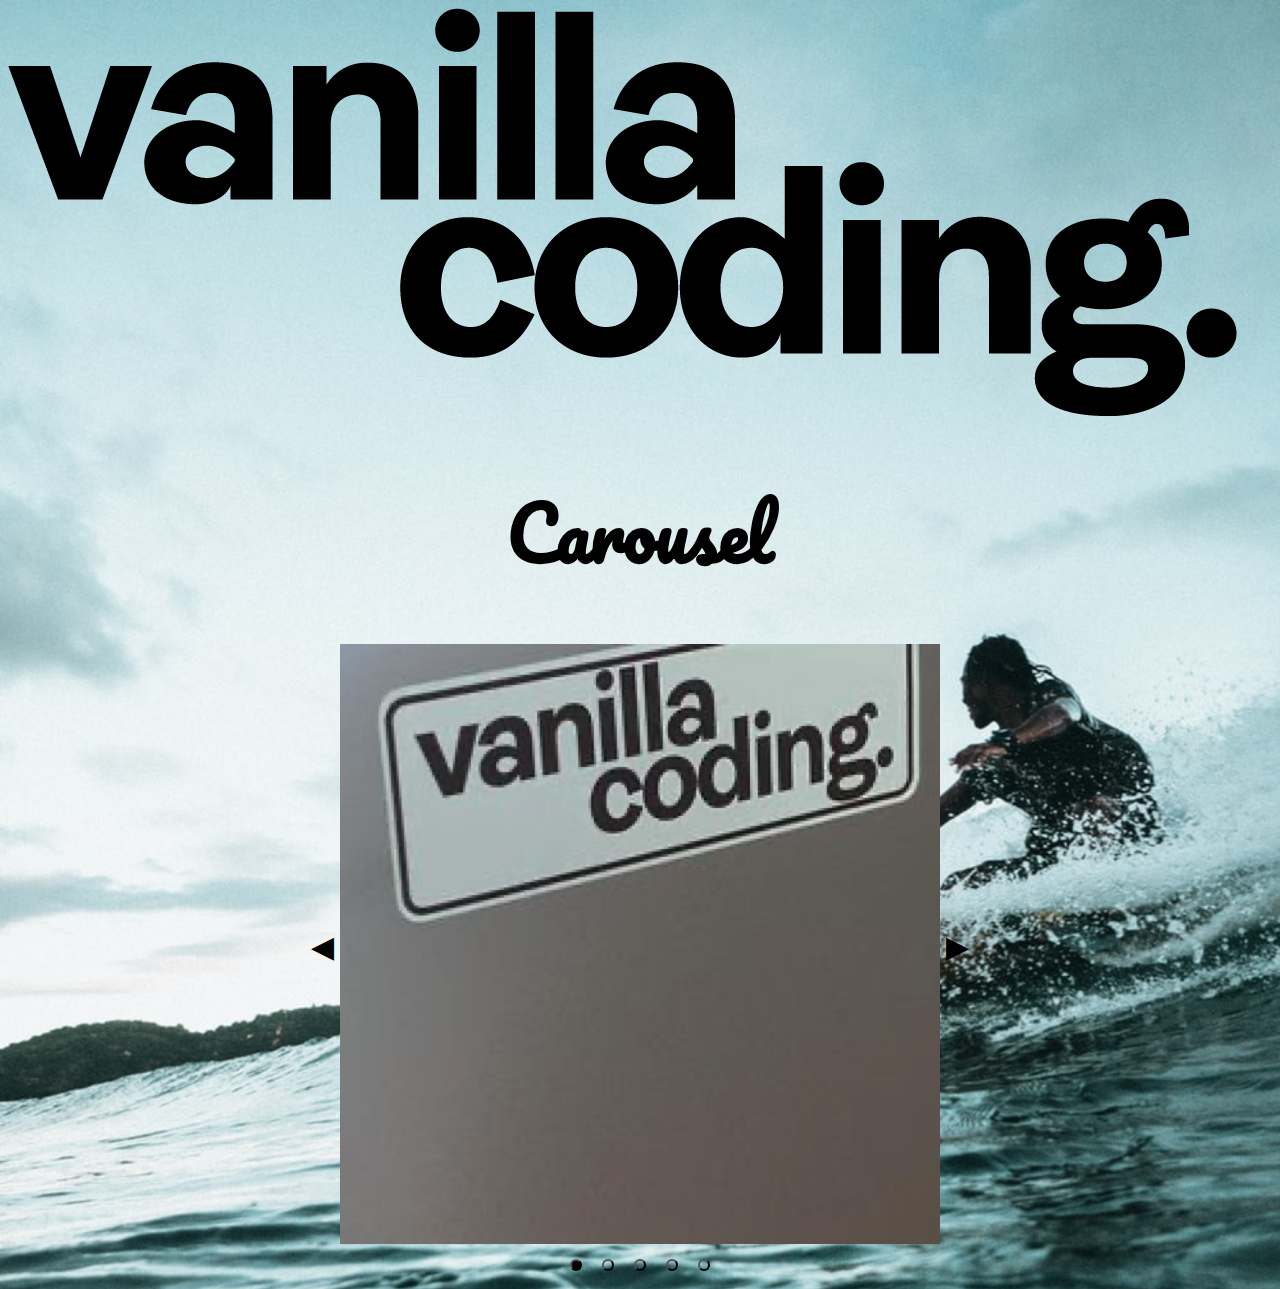
<file: step4/Carousel_Boilerplate/index.html>
<!DOCTYPE html>
<html>
  <head>
    <meta charset="utf-8" />
    <meta name="viewport" content="width=device-width" />
    <link
      href="https://fonts.googleapis.com/css?family=Pacifico&display=swap"
      rel="stylesheet"
    />
    <link
      href="https://fonts.googleapis.com/css?family=Varela+Round&display=swap"
      rel="stylesheet"
    />
    <link rel="icon" href="images/favicon.ico" />
    <link rel="stylesheet" type="text/css" href="style.css" />
    <title>Carousel Project</title>
  </head>

  <body>
    <section>
      <div class="image-box">
        <img src="images/vanilla_coding_logo.png" />
      </div>
      <h1>Carousel</h1>
      <!-- Carousel Start -->
      <div class="main">
        <div class="table">
          <button class="button-left">◀</button>
          <div class="img-table"><img class="image" alt="바닐라코딩 사진"></div>
          <button class="button-right">▶</button>
        </div>
        <div class="footer">
          <button class="dot" title='1'></button>
          <button class="dot" title='2'></button>
          <button class="dot" title='3'></button>
          <button class="dot" title='4'></button>
          <button class="dot" title='5'></button>
        </div>
      </div>
      <!-- Carousel End -->
    </section>
    <script src="index.js"></script>
  </body>
</html>
</file>
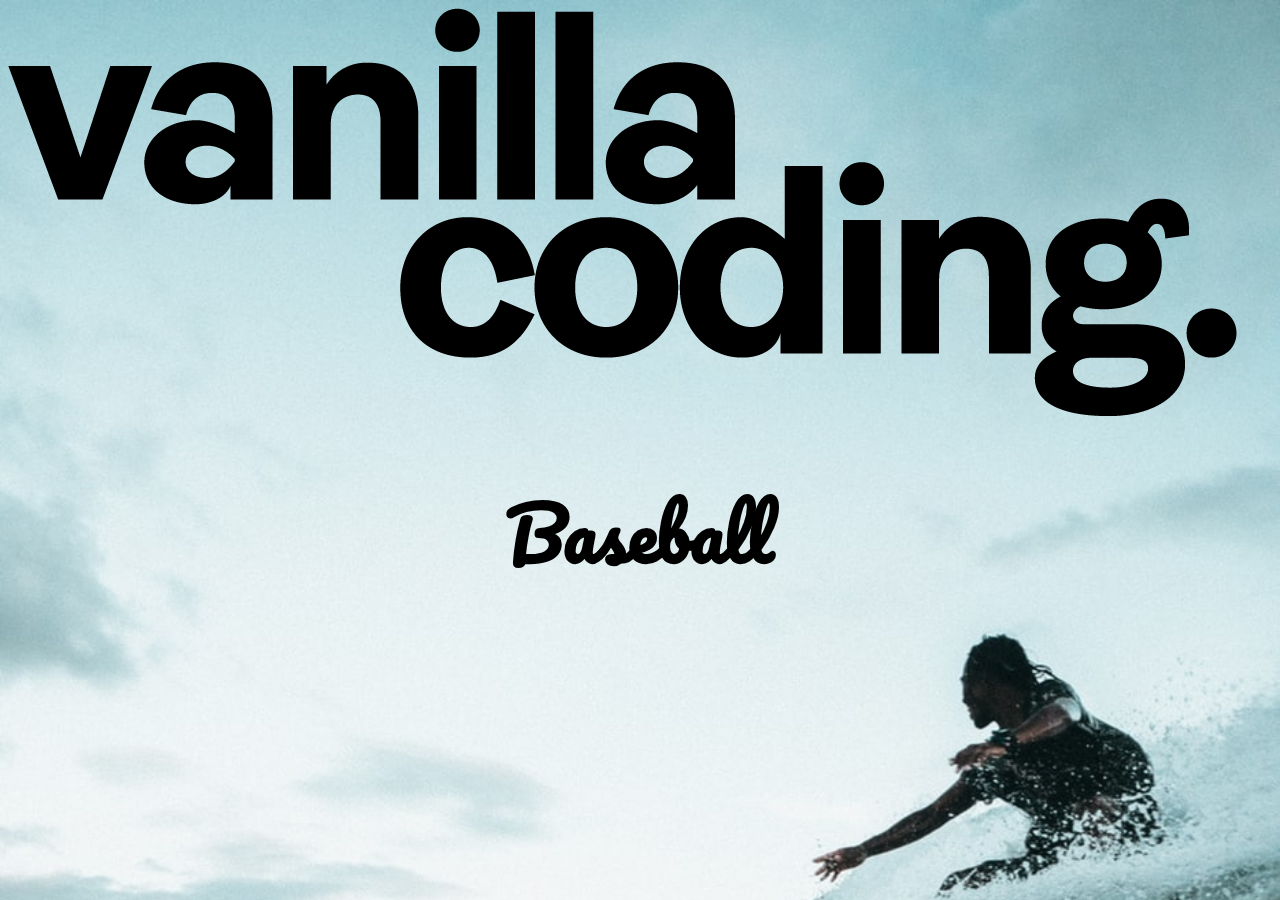
<file: step6/baseball/Baseball_Boilerplate/index.html>
<!DOCTYPE html>
<html>
  <head>
    <meta charset="utf-8" />
    <meta name="viewport" content="width=device-width" />
    <link
      href="https://fonts.googleapis.com/css?family=Pacifico&display=swap"
      rel="stylesheet"
    />
    <link
      href="https://fonts.googleapis.com/css?family=Varela+Round&display=swap"
      rel="stylesheet"
    />
    <link rel="icon" href="/images/favicon.ico" />
    <link rel="stylesheet" type="text/css" href="style.css" />
    <title>Baseball Project</title>
  </head>

  <body>
    <section>
      <div class="image-box">
        <img src="images/vanilla_coding_logo.png" />
      </div>
      <h1>Baseball</h1>

      <!-- 야구게임 Start -->

      <!-- 야구게임 End -->
    </section>

    <script src="index.js"></script>
  </body>
</html>
</file>
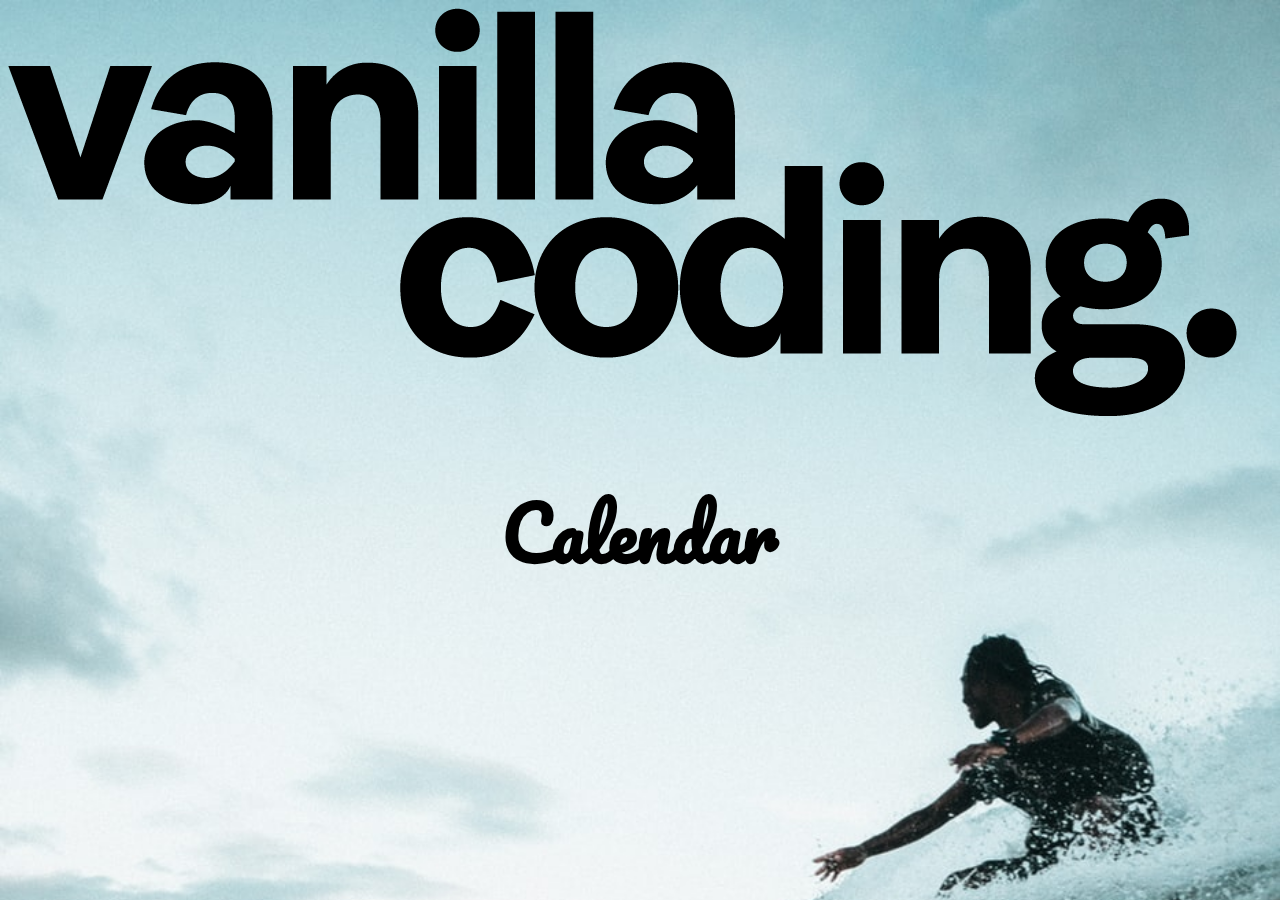
<file: step6/calendar/Calendar_Boilerplate/index.html>
<!DOCTYPE html>
<html>
  <head>
    <meta charset="utf-8" />
    <meta name="viewport" content="width=device-width" />
    <link
      href="https://fonts.googleapis.com/css?family=Pacifico&display=swap"
      rel="stylesheet"
    />
    <link
      href="https://fonts.googleapis.com/css?family=Varela+Round&display=swap"
      rel="stylesheet"
    />
    <link rel="icon" href="/images/favicon.ico" />
    <link rel="stylesheet" type="text/css" href="style.css" />
    <title>Calendar Project</title>
  </head>

  <body>
    <section>
      <div class="image-box">
        <img src="images/vanilla_coding_logo.png" />
      </div>
      <h1>Calendar</h1>

      <!-- 달력 Start -->

      <!-- 달력 End -->
    </section>

    <script src="index.js"></script>
  </body>
</html>
</file>
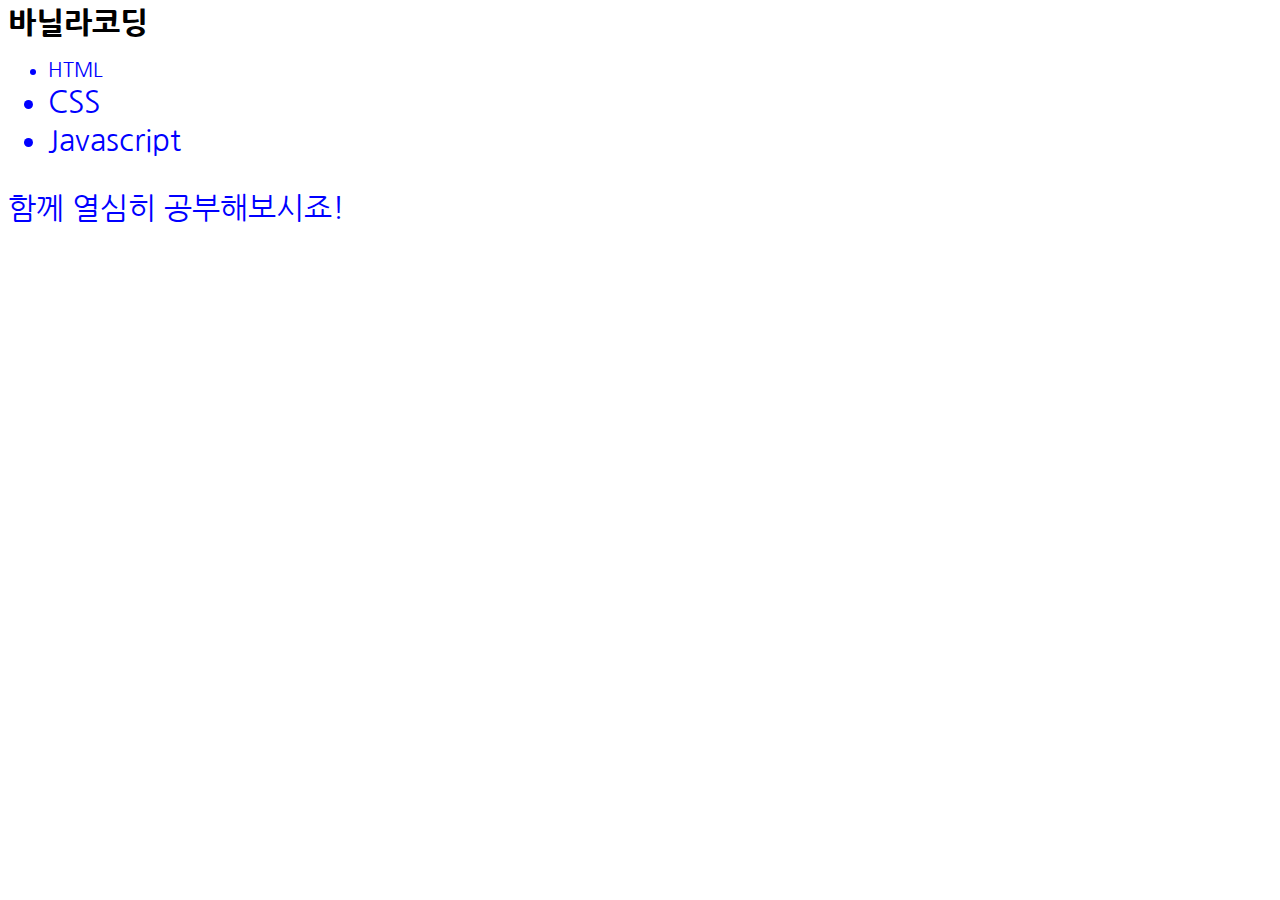
<file: step1/css.html>
<html>
    <head>
        <!-- 구글폰트 -->
        <link href="https://fonts.googleapis.com/css?family=Nanum+Gothic:400,
                700,800&display=swap&subset=korean" rel="stylesheet">
        <style>
            /* 전체선택 */
            * {
            font-family: 'Nanum Gothic', sans-serif;
            }
            /* 태그 선택 */
            h1 {
            color: black;
            font-size: 30px;
            font-weight: 800;
            }
            /* 다중 태그 선택 */
            li, p {
            color: blue;
            font-size: 30px;
            }
            /* id 사용 태그 선택  */
            #first {
            font-size: 20px;
            }
        </style>
    </head>
    <body>
        <h1>바닐라코딩</h1>
        <ul>
            <li id='first'>HTML</li>
            <li>CSS</li>
            <li>Javascript</li>
        </ul>
        <p>함께 열심히 공부해보시죠!</p>
    </body>
</html>
</file>
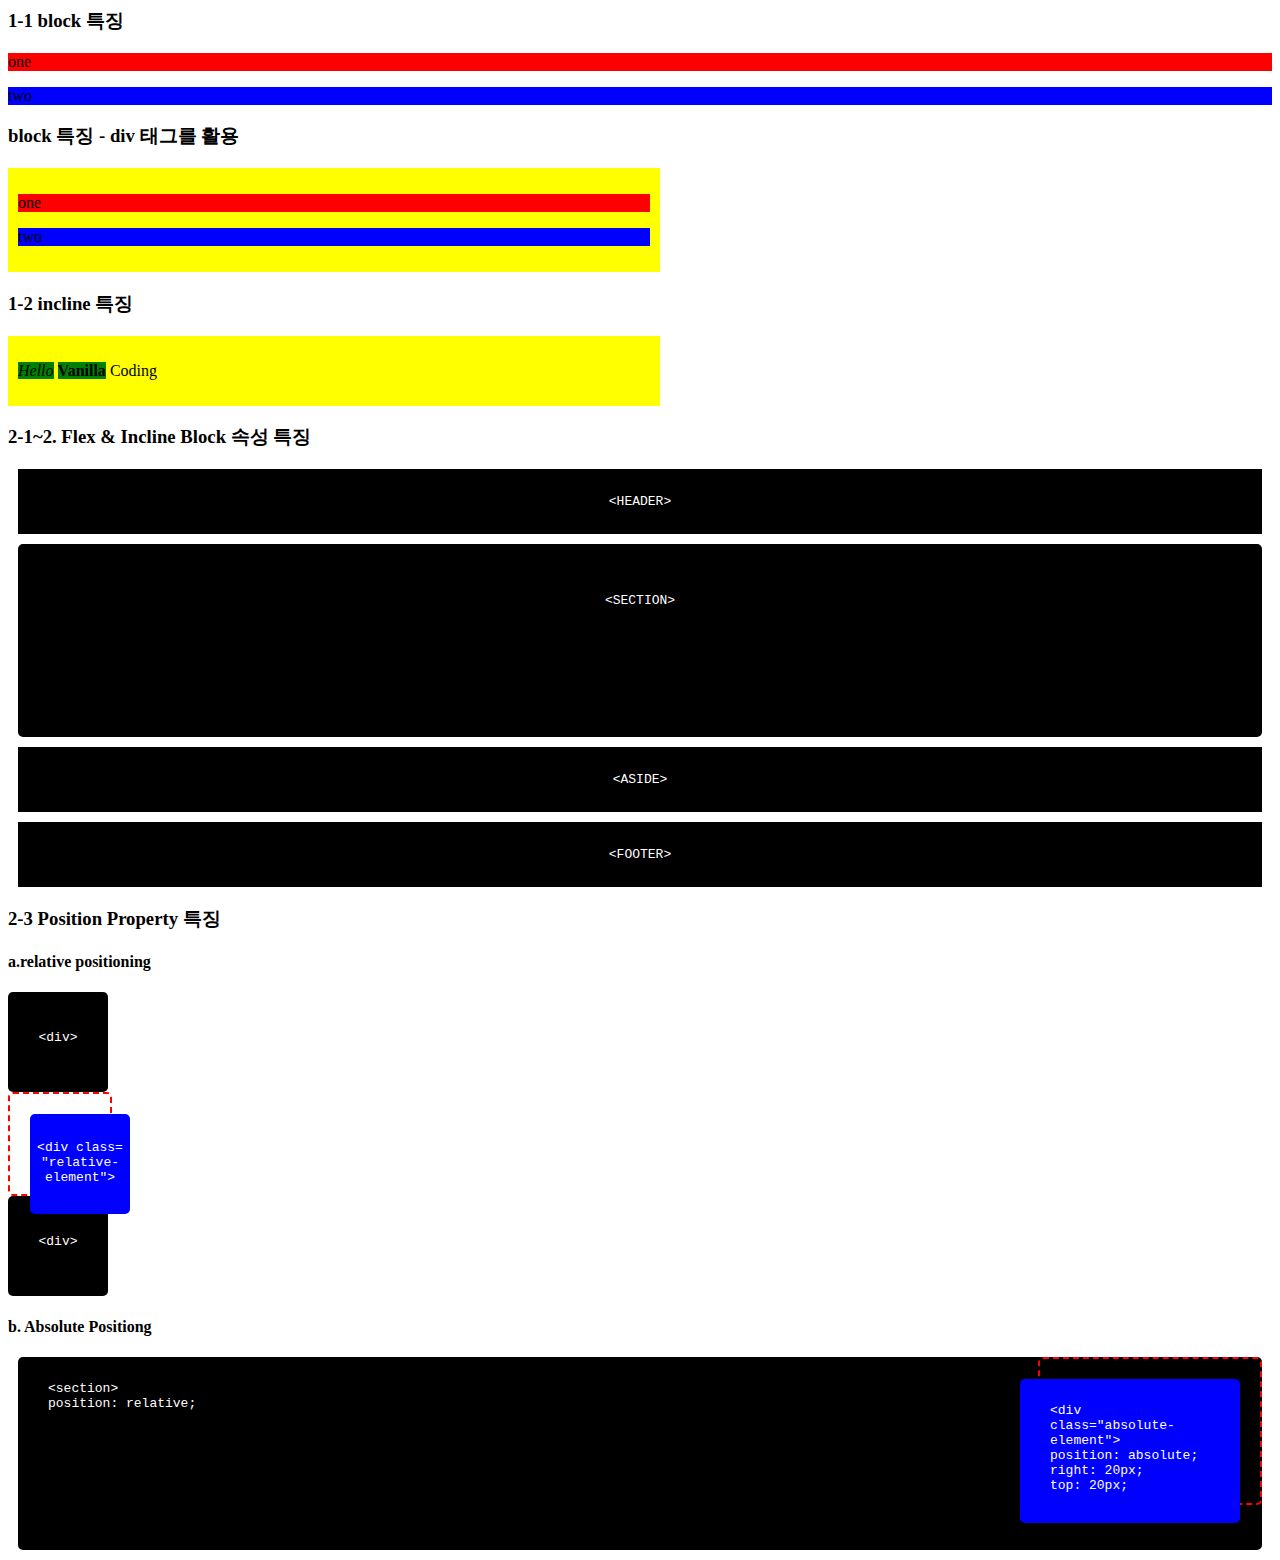
<file: step1/css3.html>
<html>
    <head>
        <title>HTML & CSS</title>
    </head>
    <body>
        <!-- 1-1 block elements -->
        <style>
            .container {
                background-color: yellow;
                width: 50%;
                padding: 10px;
            }

            .one {
                background-color: red;
            }

            .two {
                background-color: blue;
            }
        </style>
        <h3>1-1 block 특징</h3>
        <p class="one">one</p><p class="two">two</p>
        <h3>block 특징 - div 태그를 활용</h3>
        <div class="container">
            <p class="one">one</p>
            <p class="two">two</p>
        </div>

        <!-- 1-2. Inline Elements -->
        <style>
            .container {
                background-color: yellow;
            }

            .italic-text {
                font-style: italic;
                background-color: green;
            }

            .bold-text {
                font-weight: bold;
                background-color: green;
            }
        </style>
        <h3>1-2 incline 특징</h3>
        <div class="container">
            <p><span class="italic-text">Hello</span> <span class="bold-text">Vanilla</span> Coding</p>
        </div>

        <!-- 2-1. Flex / 2.2 Incline block -->
        <style>
            /* 2-1. Flex */
            .main {
                /* Flex 적용 여부를 결정 */
                /* display: flex; */
            }

            .code2-1 {
                background: #000000;
                color: #FFFFFF;
                display: block;
                padding: 25px;
                text-align: center;
            }

            header,
            section,
            aside,
            footer {
                margin: 10px;
            }

            footer {
                margin-bottom: 0;
            }
            section, aside {
                /* incline Block 적용 여부 결정 */
                /* display: inline-block; */
            }
        </style>
        <h3>2-1~2. Flex & Incline Block 속성 특징</h3>
        <header>
            <code class='code2-1'>&#60;HEADER&#62;</code>
        </header>
        <div class="main">
            <section>
                <code class='code2-1'>&#60;SECTION&#62;</code>
            </section>
            <aside>
                <code class='code2-1'>&#60;ASIDE&#62;</code>
            </aside>
        </div>
        <footer>
            <code class='code2-1'>&#60;FOOTER&#62;</code>
        </footer>

        <!-- 2-3 Position Property -->
        <!-- a. relative -->
        <style>
            .code2-3a {
                color: #FFFFFF;
            }

            .div2-3a, .relative-element .code2-3a {
                border-radius: 5px;
            }

            .div2-3a {
                background: #000000;
                height: 62px;
                padding-top: 38px;
                text-align: center;
                width: 100px;
            }

            .relative-element {
                background: #FFFFFF;
                border: 2px dashed red;
                height: 100px;
                padding: 0;
            }

            .relative-element .code2-3a {
                background: blue;
                color: #FFFFFF;
                display: block;
                height: 74px;
                left: 20px;
                padding-top: 26px;
                position: relative;
                text-align: center;
                top: 20px;
                width: 100px;
            }
        </style>
        <h3>2-3 Position Property 특징</h3>
        <h4>a.relative positioning</h4>
        <div class='div2-3a'>
            <code class='code2-3a'>&#60;div&#62;</code>
        </div>
        <div class="div2-3a relative-element">
            <code class='code2-3a'>&#60;div class= <br> "relative-element"&#62;</code>
        </div>
        <div class='div2-3a'>
            <code class='code2-3a'>&#60;div&#62;</code>
        </div>

        <!-- b. absolute -->
        <style>
        .code2-3b {
            color: #FFFFFF;
        }

        section,
        .absolute-element,
        .absolute-element .code2-3b {
            border-radius: 5px;
            padding: 24px 30px;
        }

        section {
            background: #000000;
            height: 145px;
            position: relative;
        }

        .absolute-element,
        .absolute-element .code2-3b {
            height: 96px;
            position: absolute;
            width: 160px;
        }

        .absolute-element {
            border: 2px dashed red;
            right: 0;
            top: 0;
        }

        .absolute-element .code2-3b {
            background: blue;
            color: #FFFFFF;
            display: block;
            right: 20px;
            top: 20px;
        }
        </style>
        <h4>b. Absolute Positiong</h4>
        <section>
            <code class='code2-3b'>&#60;section&#62; <br> position: relative;</code>
            <div class="absolute-element">
                <code class='code2-3b'>&#60;div class="absolute-element"&#62; <br> position: absolute;  <br> right: 20px; <br> top: 20px;</code>
            </div>
        </section>
    </body>
</html>
</file>
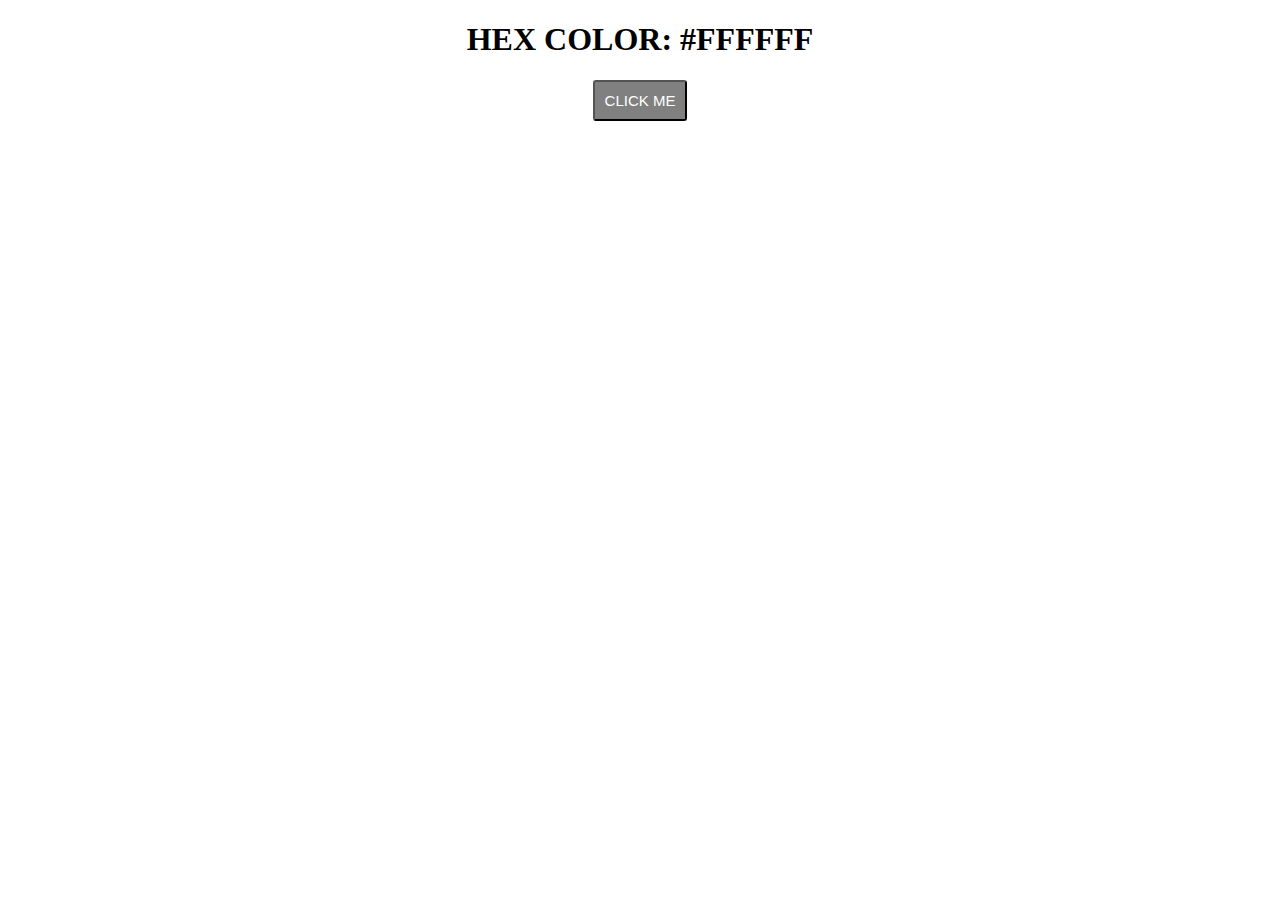
<file: step4/backgroundChanger.html>
<!DOCTYPE html>
<html lang="en">
<head>
    <meta charset="UTF-8">
    <title>배경생상 변경기능 구현</title>
</head>
<body>
    <!-- CSS -->
    <style>
        h1 {
            text-align: center;
        }

        button {
            display: block;
            margin: auto;

            font-size: 15px;
            background-color: gray;
            color: white;
            border-radius: 3px;
            padding: 10px;
        }
    </style>

    <!-- HTML -->
    <div>
        <h1>HEX COLOR: #FFFFFF</h1>
        <button>CLICK ME</button>
    </div>

    <!-- 자바스크립트 -->
    <script>
        // 필요한 요소 지정 및 변수 선언
        var heading = document.querySelector('h1');
        var btn = document.querySelector('button');

        // 16진수 숫자를 담은 배열 생성
        var numbers = ['0','1','2','3','4','5','6','7','8','9','A','B','C','D','E','F'];

        // 버튼 클릭시 이벤트 설정
        btn.addEventListener('click', function makeHexCode(ev){
            // 헥스 컬러 랜덤 생성
            var hexCode = '#';
            for (var i=0; i<6; i++){
                hexCode += numbers[Math.floor(Math.random()*16)];
            }
            // h1 텍스트 변경
            heading.textContent = 'HEX COLOR: ' + hexCode;
            // 백그라운드 색상 변경
            document.body.style.backgroundColor = hexCode;
        });
    </script>
</body>
</html>
</file>
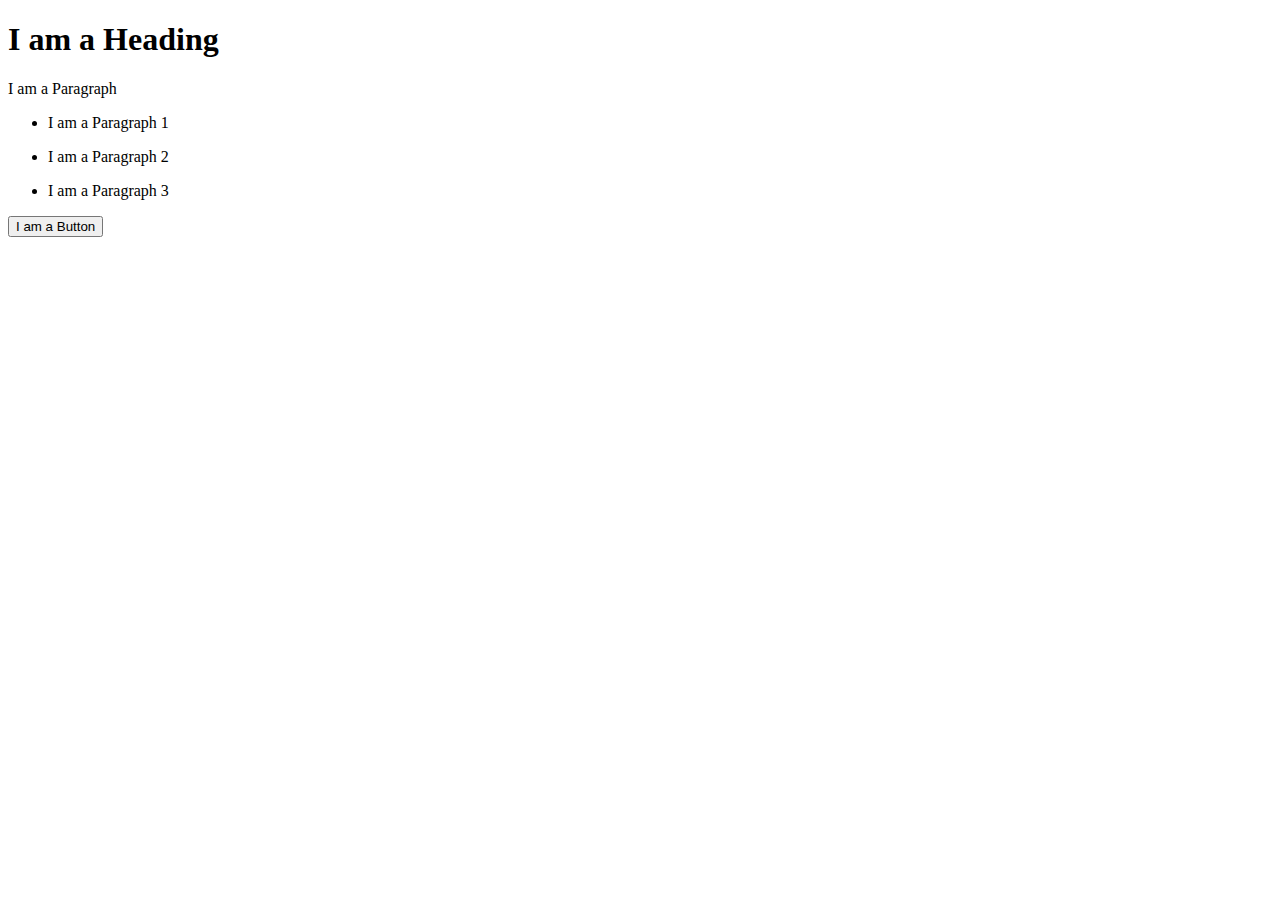
<file: step4/selectingElements.html>
<!DOCTYPE html>
<html lang="en">
<head>
    <meta charset="UTF-8">
    <meta http-equiv="X-UA-Compatible" content="IE=edge">
    <meta name="viewport" content="width=device-width, initial-scale=1.0">
    <title>Document</title>
</head>
<body>
    <div class="container">
        <h1>I am a Heading</h1>
        <p>I am a Paragraph</p>
        <ul>
          <li class="item">
            <p>I am a Paragraph 1</p>
          </li>
          <li class="item">
            <p>I am a Paragraph 2</p>
          </li>
          <li class="item">
            <p>I am a Paragraph 3</p>
          </li>
        </ul>
        <button id="special-button">I am a Button</button>
    </div>

    <script>
        // CSS 선택자 이름으로 선택하는 방법

        // 태그, 클래스, id 상관없이 인자에 선언 가능한 장점이 있어 가장 많이 사용합니다.
        // 첫번째 요소만 가져오냐(querySelector), 공통되는 요소 전부를가져오냐의 차이(queryselectorAll)
        // querySelectorAll를 사용해 가져온 요소들은 NodeList라는 형식으로 저장된다.(배열과 비슷한 형태)
        var item = document.querySelector('.item');
        var items = document.querySelectorAll('.item');

        // querySelector로 지정한 요소의 텍스트
        console.log(item.textContent);

        // querySelectorAll로 지정한 각각의 요소의 텍스트
        for (var i=0; i<items.length; i++){
            console.log(items[i].textContent);
        }

        // 아이디, 클래스, 태그 이름으로 선택하는 방법

        // id명은 html문서 당 하나만 설정할 수 있기 때문에 무조건 하나의 요소만 가져올 수 있다.(element)
        var fromId = document.getElementById('special-button');

        // 복수의 모든 해당 값을 전부 가져온다.(elements)
        var fromClass = document.getElementsByClassName('item');
        var fromTag = document.getElementsByTagName('li');

        console.log(fromId.textContent);

        for (var i=0; i<fromClass.length; i++){
            console.log(fromClass[i].textContent);
        }

        for (var i=0; i<fromTag.length; i++){
            console.log(fromTag[i].textContent);
        }

        // 자식, 부모, 형제 요소 선택하는 방법

        // 부모요소
        var parent = item.parentElement;

        // 형제 요소
        // 앞, 뒤 요소
        var sibling1 = items[1].nextElementSibling
        var sibling2 = items[1].previousElementSibling

        // 자식 요소(배열)
        var child = item.children

        console.log(parent);
        console.log(sibling1.textContent);
        console.log(sibling2.textContent);
        console.log(child);

    </script>
</body>
</html>
</file>
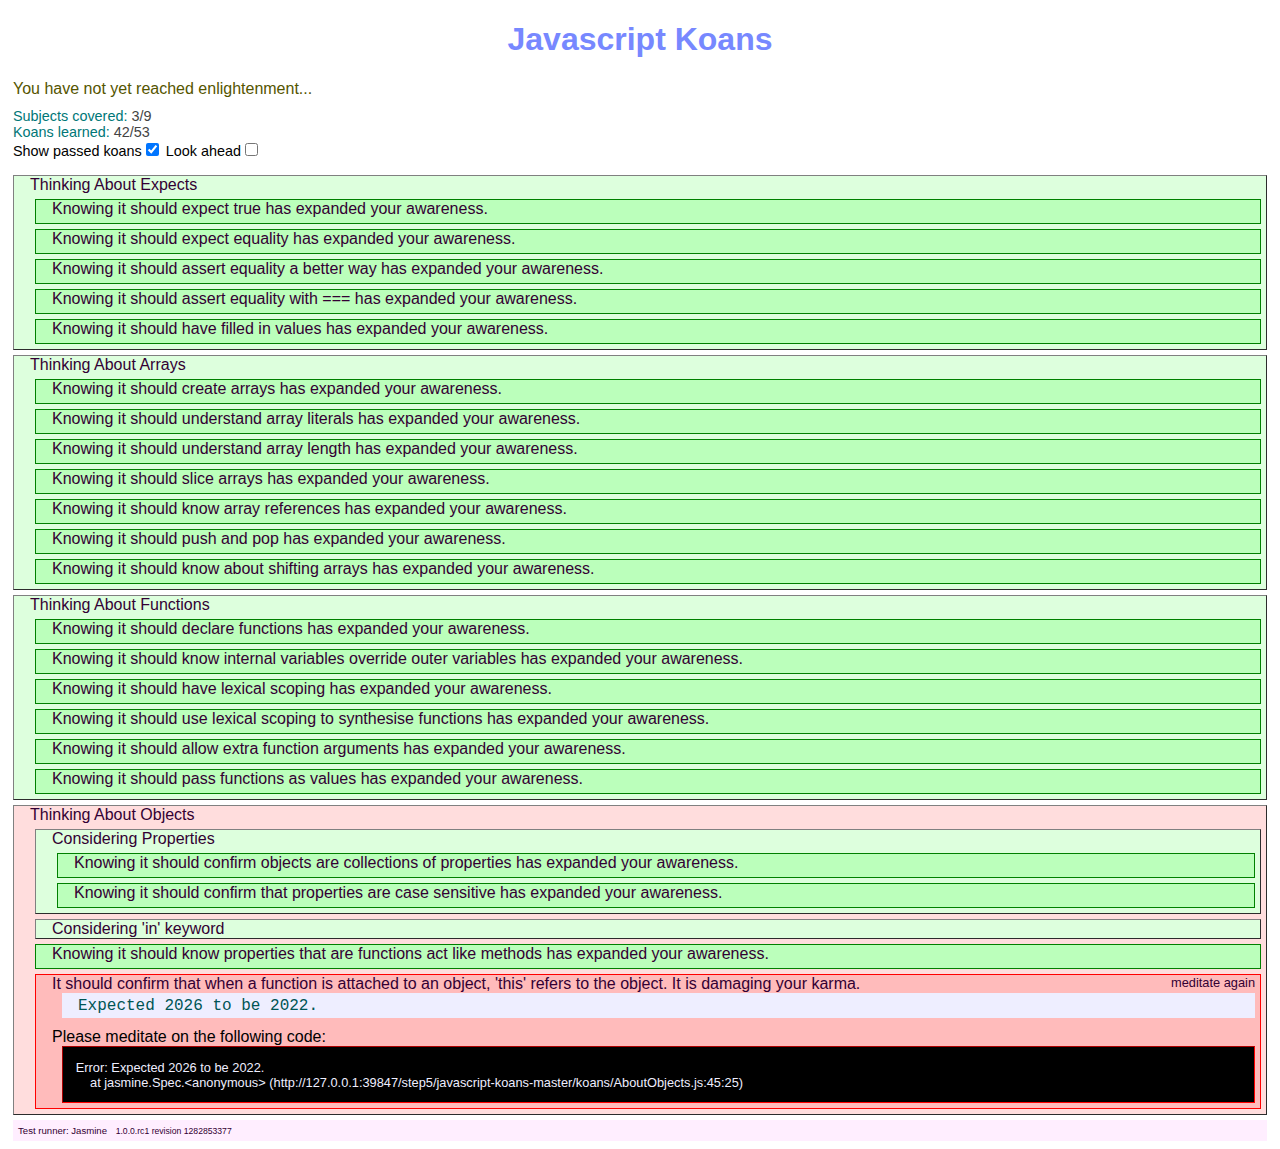
<file: step5/javascript-koans-master/KoansRunner.html>
<!DOCTYPE HTML PUBLIC "-//W3C//DTD HTML 4.01 Transitional//EN"
  "http://www.w3.org/TR/html4/loose.dtd">
<html>
<head>
  <title>Javascript Koans</title>
  <link rel="stylesheet" type="text/css" href="lib/jasmine/jskoans-jasmine.css">
  <script type="text/javascript" src="lib/jasmine/jasmine.js"></script>
  <script type="text/javascript" src="lib/jasmine/jasmine-html.js"></script>
  <script type="text/javascript" src="lib/jasmine/jskoans-jasmine-html.js"></script>

  <script type="text/javascript" src="lib/underscore-min.js"></script>

  <script type="text/javascript" src="lib/FILL_ME_IN.js"></script>

  <script type="text/javascript" src="koans/AboutExpects.js"></script>
  <script type="text/javascript" src="koans/AboutArrays.js"></script>
  <script type="text/javascript" src="koans/AboutFunctions.js"></script>
  <script type="text/javascript" src="koans/AboutObjects.js"></script>
  <script type="text/javascript" src="koans/AboutMutability.js"></script>
  <script type="text/javascript" src="koans/AboutHigherOrderFunctions.js"></script>
  <script type="text/javascript" src="koans/AboutInheritance.js"></script>
  <script type="text/javascript" src="koans/AboutApplyingWhatWeHaveLearnt.js"></script>

</head>
<body>

<script type="text/javascript">
  jasmine.getEnv().addReporter(new JsKoansReporter());
  jasmine.getEnv().execute();
</script>

</body>
</html>
</file>
<file: step4/Carousel_Boilerplate/style.css>
body {
  background-image: url("./images/bg.jpeg");
  background-repeat: no-repeat;
  background-size: cover;
  font-family: "Varela Round", sans-serif;
}

h1 {
  font-family: "Pacifico", "cursive";
  text-align: center;
  font-size: 72px;
}

.main {
  display: flex;
  flex-direction: column;
}

.table {
  display: flex;
  justify-content: center;
  align-items: center;
}

.footer {
  display: flex;
  justify-content: center;
}

.button-left, .button-right {
  border: 0px;
  font-size: 30px;
  color: black;
  background-color: unset;
}

.dot {
  background-color: unset;
  padding: 4px;
  border-color: black;
  border-radius: 100%;
  margin: 10px;
}
</file>
<file: step6/baseball/Baseball_Boilerplate/style.css>
body {
  background-image: url("./images/bg.jpeg");
  background-repeat: no-repeat;
  background-size: cover;
  font-family: "Varela Round", sans-serif;
}

h1 {
  font-family: "Pacifico", cursive;
  text-align: center;
  font-size: 72px;
}
</file>
<file: step6/calendar/Calendar_Boilerplate/style.css>
body {
  background-image: url("./images/bg.jpeg");
  background-repeat: no-repeat;
  background-size: cover;
  font-family: "Varela Round", sans-serif;
}

h1 {
  font-family: "Pacifico", cursive;
  text-align: center;
  font-size: 72px;
}
</file>
<file: step5/javascript-koans-master/lib/jasmine/jskoans-jasmine.css>
body {
  font-family: "Helvetica Neue Light", "Lucida Grande", "Calibri", "Arial", sans-serif;
}

h1 {
  text-align: center;
  font-weight: bold;
  color: #78f;
}

.jasmine_reporter a:visited, .jasmine_reporter a {
  color: #303; 
}

.jasmine_reporter a:hover, .jasmine_reporter a:active {
  color: blue; 
}

.run_spec_failed, .run_spec_skipped {
  float:right;
  padding-right: 5px;
  font-size: .8em;
  text-decoration: none;
}

.run_spec_passed {
  display: none;
}

.jasmine_reporter {
  margin: 0 5px;
}

.banner {
  color: #303;
  background-color: #fef;
  padding: 5px;
  font-size: 0.6em;
}

.logo {
}

.logo .version {
  font-size: 0.9em;
  padding-left: 1em;
}

.runner.running {
  background-color: yellow;
}

.options {
  padding-top: 0.5px;
}

.suite {
  border: 1px outset gray;
  margin: 5px 0;
  padding-left: 1em;
}

.suite .suite {
  margin: 5px; 
}

.suite.passed, .suite.passed-skipped {
  background-color: #dfd;
}

.suite.failed, .suite.failed-skipped {
  background-color: #fdd;
}

.spec {
  margin: 5px;
  padding-left: 1em;
  clear: both;
}

.spec.failed, .spec.passed, .spec.passed-skipped, .spec.failed-skipped {
  padding-bottom: 5px;
  border: 1px solid gray;
}

.spec.failed, .spec.failed-skipped {
  background-color: #fbb;
  border-color: red;
}

.spec.passed, .spec.passed-skipped {
  background-color: #bfb;
  border-color: green;
}

.messages {
  border-left: 1px;
}

.errorMessage {
  font-family: "Menlo", "Monaco", "Andale Mono", "Courier New", "Courier", sans-serif; 
  color: #055;
  white-space: pre;
  padding: .2em 1em;
  margin-left: 10px;
  margin-right: 5px;
  margin-bottom: 10px;
  background: #eef;
}

.meditate {
  padding-top: 1em;
}

.passed {
  background-color: #cfc;
  display: none;
}

.failed {
  background-color: #fbb;
  display: block;
}

.passed-skipped, .failed-skipped {
   display: none;
}   

.resultMessage span.result {
  display: block;
  line-height: 2em;
  color: black;
}

.resultMessage .mismatch {
  color: black;
}

.stackTrace {
  white-space: pre;
  font-size: .8em;
  margin-left: 10px;
  margin-right: 5px;
  max-height: 5em;
  overflow: auto;
  border: 1px inset red;
  padding: 1em;
  color: #eef;
  background: #000;
}

.finished-at {
  padding-left: 1em;
  font-size: .6em;
}

.show-skipped .passed-skipped {
  display: block;
}

.show-skipped .failed-skipped {
  display: block;
}

.show-passed .passed {
  display: block;
}
.show-failed .failed {
  display: block;
}

#jasmine_content {
  position:fixed;
  right: 100%;
}

.runner {
  border: 1px solid gray;
  display: block;
  margin: 5px 0;
  padding: 2px 0 2px 10px;
}

.progress {
}

.completion {
  font-size: .9em;
  padding-top: 10px;
}

.key {
  color: #077;
}

.value {
  color: #444;
}

.description {
  text-decoration: none;
}

.enlightenment-passed {
  color: #990;
  font-weight: bold;
}
.enlightenment-failed {
  color: #550;
}
</file>
